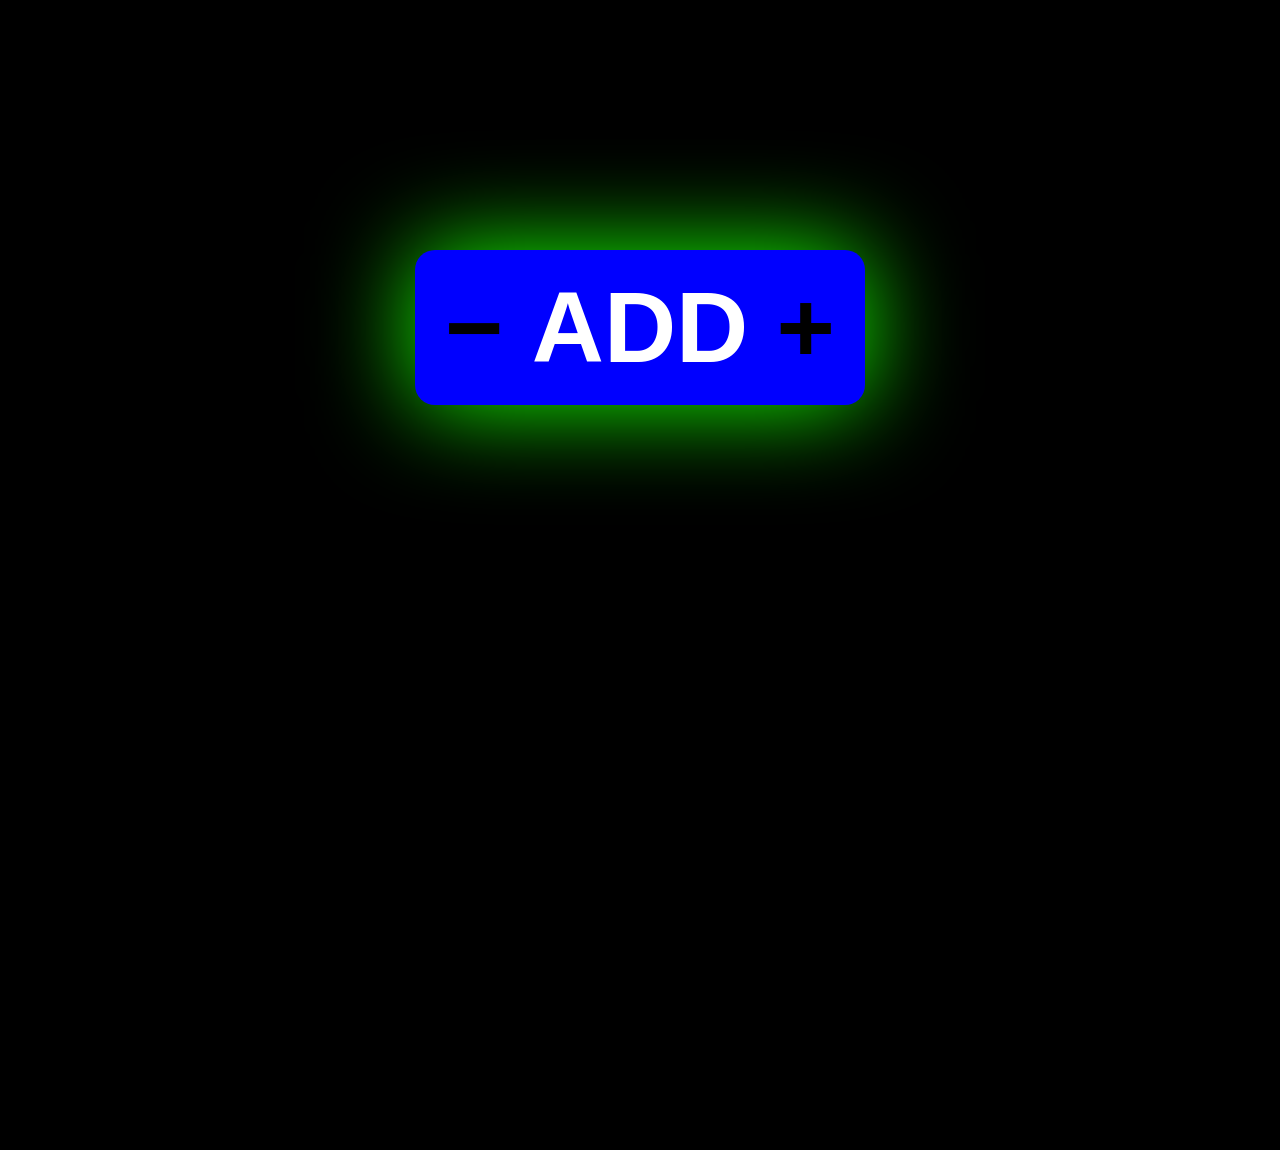
<file: count.html>
<!DOCTYPE html>
<html lang="en">
  <head>
    <meta charset="utf-8">
    <meta name="viewport" content="width=device-width, intial-scale=1.0">
    <title>Document</title>
    <link rel="stylesheet" href="count.css">
  </head>
  <body>
    <div class="counter_container">
        <button class="btn" onclick="decrease()">&#x2212;</button>
        <div class="ctr_data" id="ctr_data">ADD</div>
        <button class="btn" onclick="increase()">&#x2b;</button>
    </div>
  </body>
  <script src="index.js"></script>
</html>
</file>
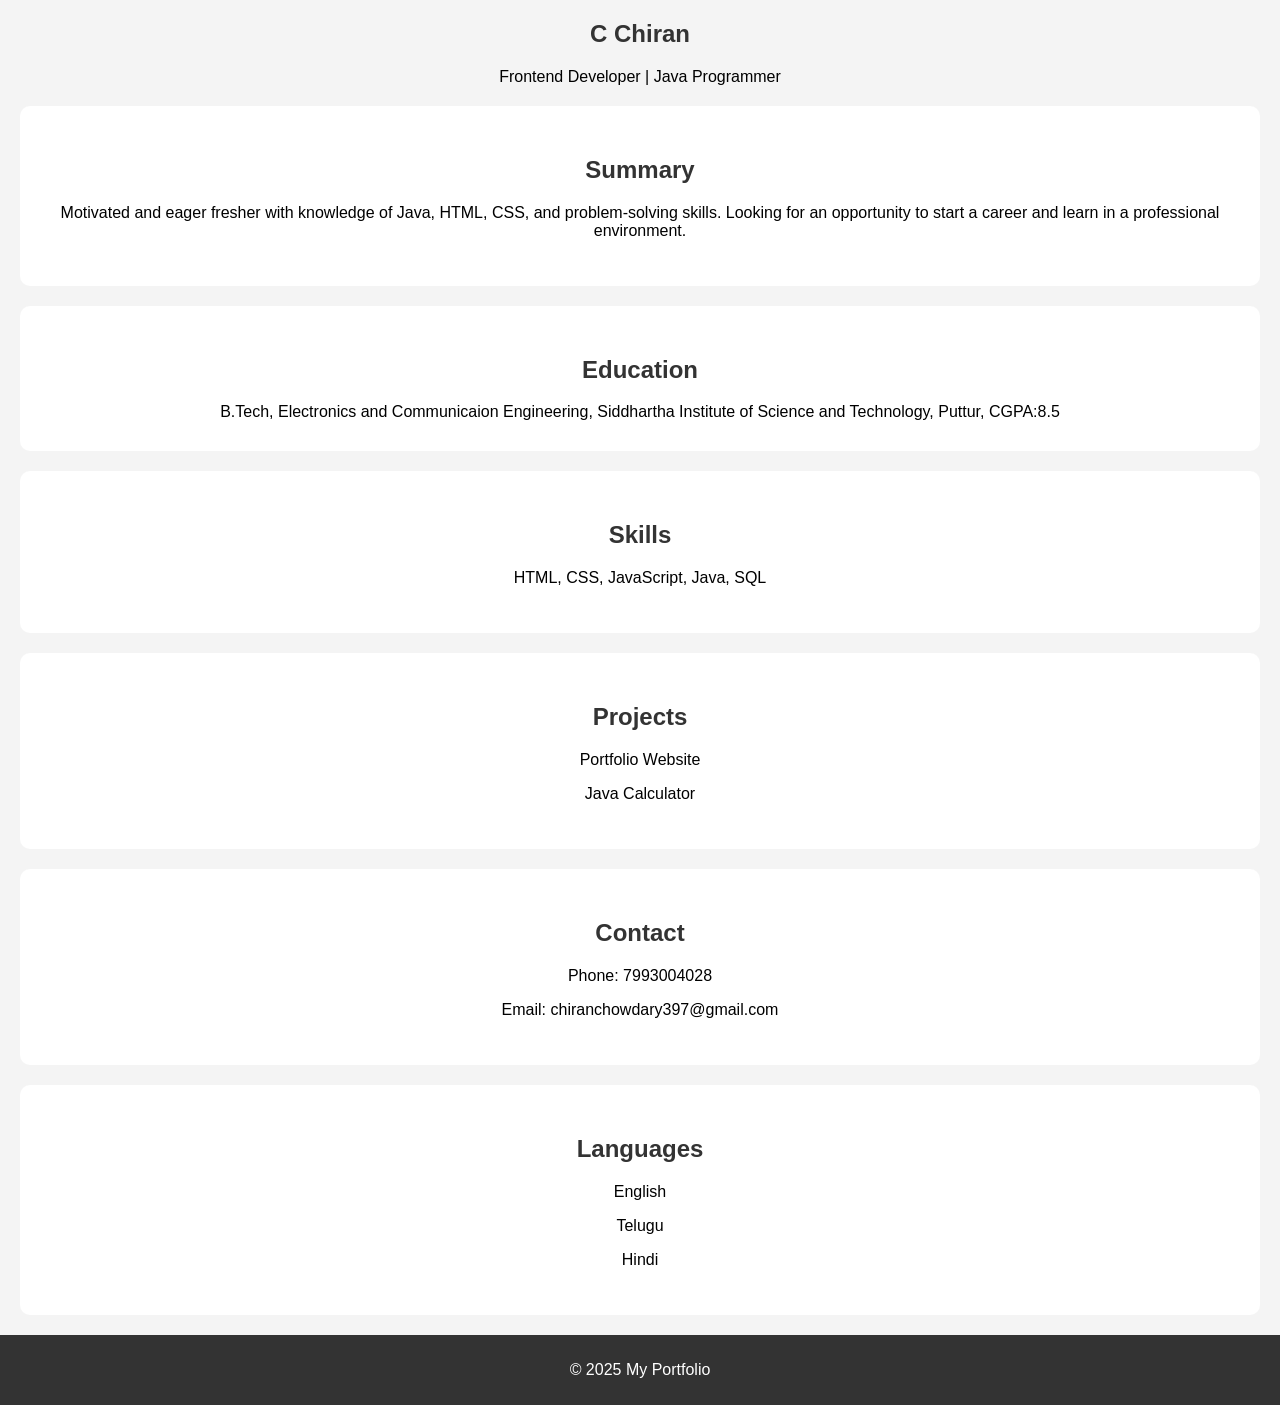
<file: Portflio.html>
<!DOCTYPE html>
<html>
<head>
    <title>My Portfolio</title>

    <style>
        body{
            font-family: Arial, sans-serif;
            margin:0;
            padding:0;
            background:#f4f4f4;
            text-align:center;
        }

        header{
            background:#333;
            color:white;
            padding:20px;
        }

        section{
            padding:30px;
            margin:20px;
            background:rgb(255, 255, 255);
            border-radius:10px;
        }

        img{
            width:150px;
            border-radius:50%;
        }

        h2{
            color:#333;
        }

        footer{
            background:#333;
            color:white;
            padding:10px;
            margin-top:20px;
        }
    </style>
</head>

<body>

    <html>
        <body>
            <h2>C Chiran</h2>
        <p>Frontend Developer | Java Programmer</p>
    

    <section>
        
    
    <h2>Summary</h2>
        <p>Motivated and eager fresher with knowledge of Java, HTML, CSS, and problem-solving skills. Looking for an opportunity to start a career and learn in a professional environment.</p>
</section>

<section>
    <h2>Education</h2>
    <h>B.Tech, Electronics and Communicaion Engineering, </h>
    <h>
        Siddhartha Institute of Science and Technology, Puttur,
                    CGPA:8.5
    </h>
</section>
    <section>
        <h2>Skills</h2>
        <p>HTML, CSS, JavaScript, Java, SQL</p>
    </section>

    <section>
        <h2>Projects</h2>
        <p>Portfolio Website</p>
        <p>Java Calculator</p>
    </section>

    <section>
        <h2>Contact</h2>
        <p>Phone: 7993004028 </p>
        <p>Email: chiranchowdary397@gmail.com</p>
    </section>
    <section>
        <h2>Languages</h2>
        <p>English</p>
        <p>Telugu</p>
        <p>Hindi</p>
    </section>
    <footer>
        <p>© 2025 My Portfolio</p>
    </footer>

</body>
</html>
</file>
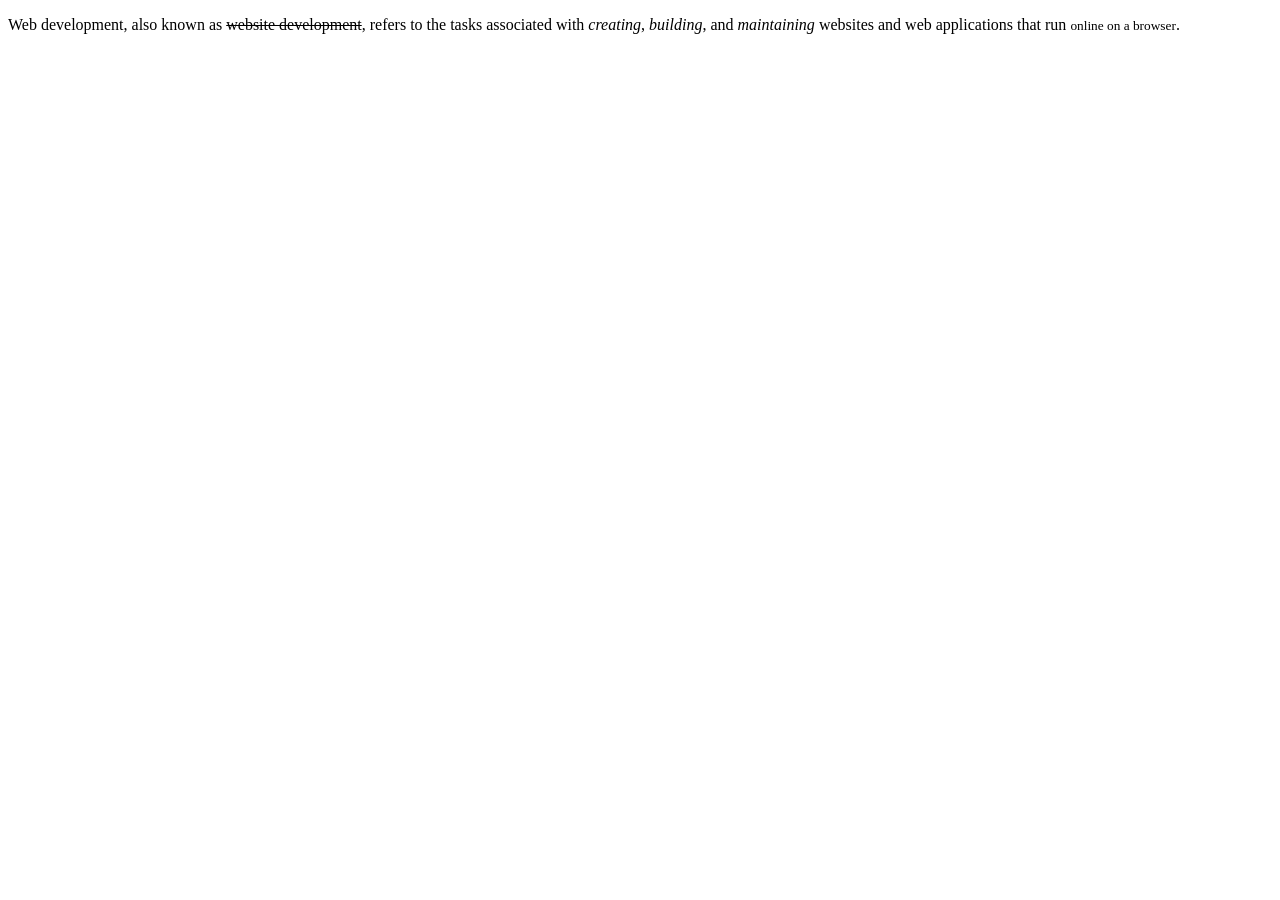
<file: pro.html>
<!DOCTYPE html>
<html lang="en">
    <head>
        <meta charset="UTF-8">
        <title>Web development</title>
    </head>
    <body>
        <p>
            Web development, also known as 
            <del>website development</del>, refers to the tasks associated with 
            <em>creating</em>, <em>building</em>, and <em>maintaining</em> websites and web applications that run 
            <small>online on a browser</small>.
        </p>

    </body>
</html>
</file>
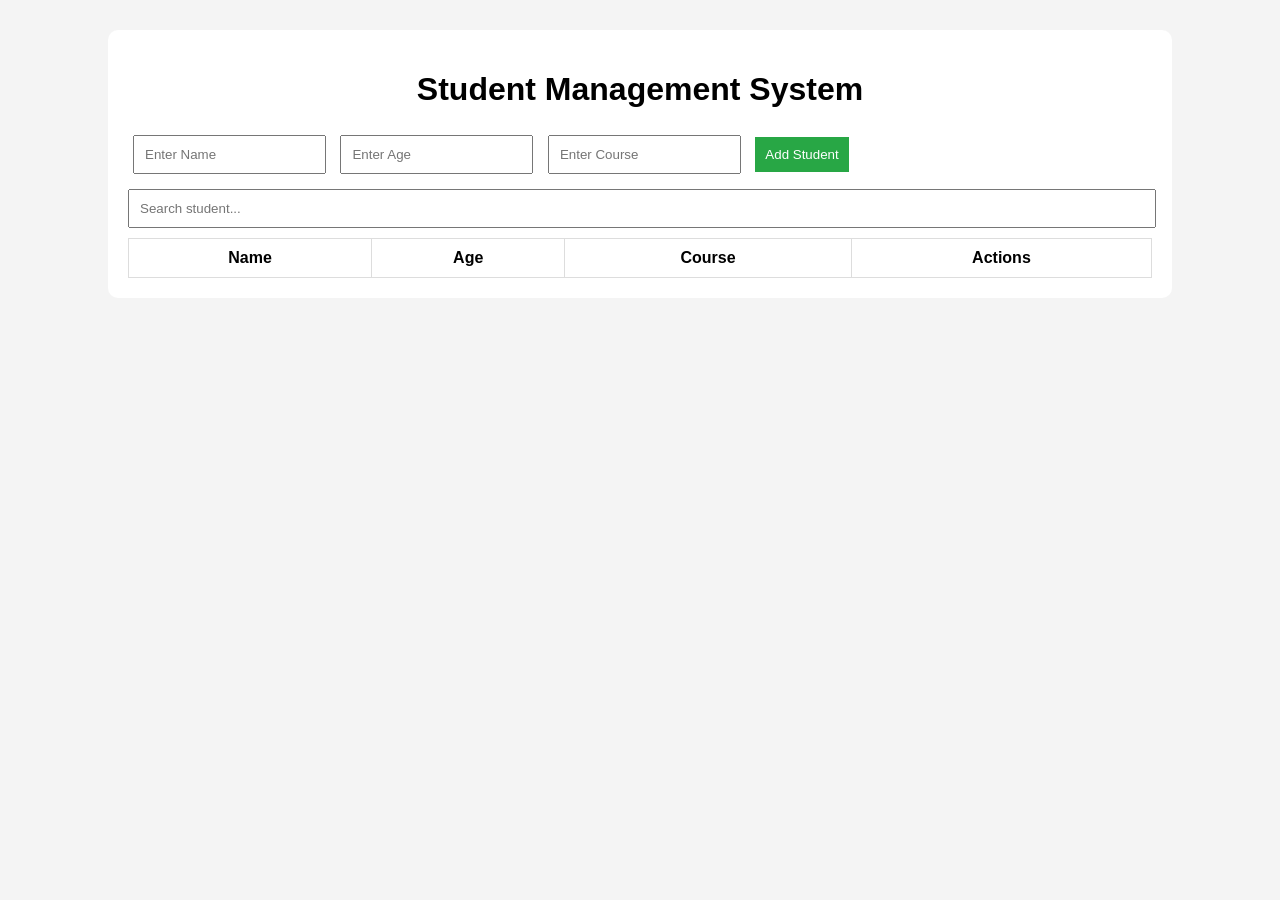
<file: StudentMangementSystem.html>
<!DOCTYPE html>
<html lang="en">
<head>
  <meta charset="UTF-8">
  <title>Student Management System</title>
  <link rel="stylesheet" href="StyleMangement.css">
</head>
<body>

  <div class="container">
    <h1>Student Management System</h1>

    <!-- Form -->
    <form id="studentForm">
      <input type="text" id="name" placeholder="Enter Name" required>
      <input type="number" id="age" placeholder="Enter Age" required>
      <input type="text" id="course" placeholder="Enter Course" required>
      <button type="submit">Add Student</button>
    </form>

    <!-- Search -->
    <input type="text" id="search" placeholder="Search student...">

    <!-- Table -->
    <table>
      <thead>
        <tr>
          <th>Name</th>
          <th>Age</th>
          <th>Course</th>
          <th>Actions</th>
        </tr>
      </thead>
      <tbody id="studentTable"></tbody>
    </table>
  </div>

  <script src="scriptcode.js"></script>
</body>
</html>
</file>
<file: count.css>
@import url('https://fonts.cdnfonts.com/css/product-sans');

*{
    padding: 0px;
    margin: 0px;
    box-sizing: border-box;
}
body{
    background-color:black;
    color: white;
 font-family: "Product Sans", sans-serif; 
 height: 100vh;                         
}
.counter_container{
    display: flex;
    justify-content: center;
    justify-content: space-between;
    align-items: center;
    margin: 250px auto;
    width: 450px;
    background-color: blue;
    border-radius: 20px;
    padding: 20px 30px;
    box-shadow: 0px 0px 100px  rgb(21, 255, 0);
}
.btn{
    font-size: 100px;
    background: none;
    border: none;
    font-weight: bold;
}
.ctr_data{
    font-size: 100px;
    font-weight: bold;
}
</file>
<file: StyleMangement.css>
body {
  font-family: Arial;
  background: #f4f4f4;
  margin: 0;
}

.container {
  width: 80%;
  margin: auto;
  margin-top: 30px;
  background: white;
  padding: 20px;
  border-radius: 10px;
}

h1 {
  text-align: center;
}

form input, form button {
  padding: 10px;
  margin: 5px;
}

button {
  background: #28a745;
  color: white;
  border: none;
  cursor: pointer;
}

button:hover {
  background: #218838;
}

#search {
  width: 98%;
  padding: 10px;
  margin: 10px 0;
}

table {
  width: 100%;
  border-collapse: collapse;
}

table, th, td {
  border: 1px solid #ddd;
}

th, td {
  padding: 10px;
  text-align: center;
}

.delete-btn {
  background: red;
}

.edit-btn {
  background: blue;
  color: white;
}
</file>
